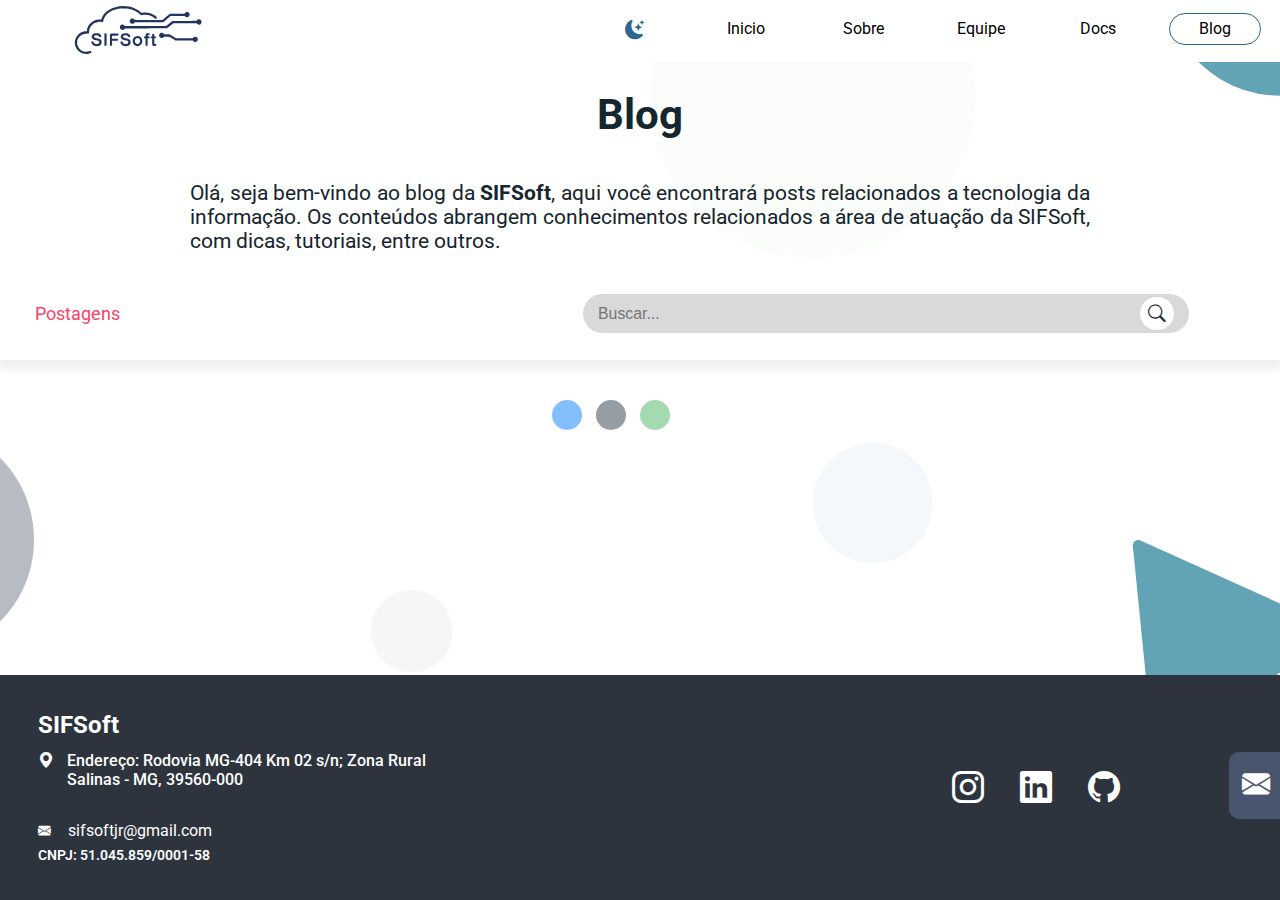
<file: index.html>
<!DOCTYPE html>
<html lang="pt-br">
<head>
    <meta charset="UTF-8">
    <meta http-equiv="X-UA-Compatible" content="IE=edge">
    <meta name="viewport" content="width=device-width, initial-scale=1.0">
    <meta name="google-site-verification" content="E3g6WmCui0rGyogiTxBPbc0kTedKm7YaRtV5QGcfJy4" />
    <title>SIFSoft - Blog</title>
    <link rel="icon" type="imagem/png" href="imgs/icon.png"/>
    
    <!--Folhas de estilo:-->
    <link href="css/styles.css" rel="stylesheet" type="text/css" />
    <link href="css/navbar.css" rel="stylesheet" type="text/css" />
    <link href="css/listArtigo.css" rel="stylesheet" type="text/css" />
    <link href="css/formsContato.css" rel="stylesheet" type="text/css" />
    
    <!--Script:-->
    <script src="scripts/getListArtigo.js" defer></script>
    <script src="scripts/theme.js" defer></script>
    <script src="scripts/scroll.js" defer></script>
    <script src="scripts/menu.js" defer></script>
    <script src="scripts/forms.js" defer></script>

    <!--Frameworks:-->
    <link rel="stylesheet" href="https://cdn.jsdelivr.net/npm/bootstrap-icons@1.9.1/font/bootstrap-icons.css"/>
</head>
<body class="light" id="conteiner">
    <header class="header" id="navbar">
        <div class="logo">
          <a id="linkHome" href="https://sifsoft.com.br/">
            <svg
              class="logoImg"
              width="2032"
              height="1076"
              viewBox="0 0 2032 1076"
              fill="none"
              xmlns="http:/www.w3.org/2000/svg"
            >
              <g id="logo">
                <g id="layer1">
                  <path
                    class="logoSvg"
                    d="M203.813 909.009C149.996 897.992 105.401 863.509 82.4828 815.19C69.734 788.311 66.8967 774.691 66.9902 740.818C67.058 716.294 67.2143 714.712 70.949 700.664C78.9318 670.64 93.7996 644.677 115.403 623.035C146.18 592.204 184.169 575.6 229.912 572.988C242.78 572.253 246.033 571.698 246.236 570.202C246.375 569.175 246.868 564.131 247.331 558.994C249.946 530.009 263.065 497.281 282.395 471.519C319.784 421.69 383.286 392.878 447.375 396.665L460.527 397.442L465.172 383.438C480.509 337.194 514.04 294.972 561.224 262.489C589.367 243.115 625.128 226.029 659.586 215.492C760.253 184.712 869.555 190.029 963.537 230.279C998.991 245.463 1030.12 265.561 1057.6 291.002L1065 297.863L1076.18 295.712C1117.13 287.833 1165.55 291.816 1205.56 306.357C1235.18 317.121 1266.04 336.47 1284.31 355.737C1290.93 362.715 1291.47 363.726 1291.47 369.106C1291.47 376.501 1288.39 383.038 1283.48 386.03C1275.54 390.87 1269.29 388.491 1254.93 375.178C1239.17 360.558 1220.18 349.121 1196.61 340.053C1160.11 326.01 1123.82 323.076 1076.07 330.308C1062.61 332.347 1056.02 332.865 1054.28 332.019C1052.91 331.352 1048.99 328.133 1045.57 324.867C1036.77 316.48 1006.45 293.119 993.989 285.139C952.759 258.725 901.846 241.305 841.993 233.135C819.555 230.071 765.522 230.083 741.763 233.158C630.016 247.611 542.32 300.12 506.442 374.059C498.493 390.44 495.434 399.162 492.682 413.288C489 432.195 486.037 434.046 462.646 432.047C441.51 430.24 427.119 430.385 412.707 432.55C377.308 437.868 348.675 452.106 323.864 476.727C306.786 493.674 295.243 512.023 287.963 533.794C283.281 547.796 281.656 557.967 280.61 579.811C279.884 594.971 279.391 598.011 277.177 600.982C274.179 605.006 272.384 605.291 236.253 607.464C214.048 608.8 206 610.124 191.301 614.86C158.966 625.278 127.648 653.408 112.943 685.242C88.374 738.431 100.122 799.672 142.645 840.074C165.256 861.557 191.535 873.373 223.949 876.632C241.866 878.433 258.908 876.462 278.586 870.314C294.852 865.232 303.568 865.485 309.287 871.205C317.265 879.185 314.692 892.188 304.111 897.364C297.94 900.383 283.039 905.268 270.493 908.384C257.575 911.593 218.232 911.963 203.813 909.011V909.009ZM371.346 792.507C346.385 788.214 328.729 775.851 318.964 755.829C313.971 745.593 312.624 733.874 315.869 728.92C318.369 725.103 326.8 720.957 332.126 720.924C338.323 720.887 343.63 725.009 345.238 731.11C349.939 748.944 364.634 760.128 385.283 761.585C405.374 763.004 421.924 757.716 428.843 747.668C433.532 740.858 433.761 730.3 429.36 723.823C423.08 714.578 414.871 711.259 386.749 706.594C347.844 700.14 331.42 691.517 322.214 672.712C319.249 666.655 318.74 664.06 318.696 654.792C318.622 639.048 321.997 630.628 332.674 619.923C341.405 611.168 349.562 606.568 362.892 602.88C372.892 600.114 405.821 599.836 416.17 602.431C432.776 606.593 448.395 617.315 455.395 629.358C459.08 635.697 462.038 646.046 461.096 649.309C458.995 656.593 452.25 661.095 443.418 661.107C436.465 661.116 432.159 658.129 428.449 650.722C422.748 639.342 413.337 633.264 398.144 631.151C380.338 628.674 360.481 633.996 355.196 642.661C349.934 651.291 350.848 660.032 357.503 664.721C362.875 668.506 374.693 672.064 393.135 675.449C414.235 679.322 430.584 683.837 439.055 688.13C448.564 692.95 459.981 705.032 463.541 714.043C466.052 720.4 466.5 723.745 466.544 736.459C466.593 750.638 466.399 751.819 462.748 759.499C457.801 769.906 453.423 775.002 444.44 780.81C426.975 792.101 396.932 796.909 371.346 792.507V792.507ZM801.552 791.924C778.081 786.799 761.155 774.364 752.68 756.018C747.007 743.736 745.927 733.883 749.677 728.616C752.471 724.691 760.257 720.892 765.507 720.892C773.106 720.892 777.343 725.286 781.035 736.995C783.54 744.937 793.38 754.588 802.776 758.316C809.212 760.87 812.307 761.273 825.184 761.234C845.843 761.172 856.983 756.887 863.261 746.589C866.889 740.639 866.551 729.023 862.579 723.177C856.635 714.427 848.813 711.37 820.246 706.634C789.523 701.54 774.065 695.417 763.798 684.276C753.938 673.577 750.311 661.232 752.604 646.17C757.148 616.314 786.106 598.774 828.133 600.423C850.338 601.294 864.402 605.661 876.926 615.574C883.838 621.045 891.274 632.154 893.768 640.738C895.619 647.105 895.597 647.761 893.391 652.013C890.44 657.7 884.191 661.114 876.732 661.114C869.66 661.114 865.388 658.086 862.142 650.772C859.516 644.854 851.207 636.808 845.075 634.246C837.018 630.879 823.77 629.627 812.942 631.211C801.8 632.84 795.738 635.445 790.712 640.763C783.744 648.135 783.223 656.839 789.403 662.622C796.054 668.845 803.159 671.168 832.535 676.722C842.057 678.522 853.543 681.125 858.06 682.507C876.64 688.192 889.269 698.076 895.967 712.175C899.237 719.06 899.884 722.048 900.297 732.166C901.364 758.33 891.841 775.064 870.199 785.055C851.969 793.47 822.25 796.444 801.552 791.924H801.552ZM988.788 792.662C971.942 789.653 954.041 777.894 944.177 763.357C936.094 751.443 932.629 740.002 931.928 722.899C931.222 705.685 932.538 698.175 938.556 685.057C951.36 657.15 976.9 642.182 1008.38 644.134C1047.07 646.533 1074.83 677.609 1074.83 718.523C1074.83 756.088 1052.23 785.388 1017.78 792.491C1007.22 794.668 1000.25 794.709 988.788 792.662V792.662ZM1019.77 759.44C1032.2 753.228 1039.79 742.089 1042.64 725.899C1047.41 698.82 1025.76 671.963 1000.72 673.901C975.107 675.882 957.214 704.293 964.456 731.478C966.894 740.629 969.777 745.5 977.072 752.797C984.675 760.402 991.467 763.016 1003.97 763.148C1010.73 763.22 1013.51 762.567 1019.77 759.44V759.44ZM519.067 790.107C516.485 789.369 513.008 787.445 511.34 785.832L508.307 782.899V696.694V610.488L511.108 607.936C515.605 603.839 518.955 602.582 525.345 602.59C531.943 602.6 537.594 605.521 540.24 610.291C541.492 612.548 541.846 631.065 541.88 696.215C541.909 746.095 541.449 780.512 540.735 782.392C538.307 788.779 527.669 792.567 519.067 790.107ZM598.447 789.346C595.636 787.955 592.695 785.407 591.91 783.685C590.886 781.437 590.483 758.327 590.483 701.794V623.036L593.285 617.489C597.218 609.702 602.302 606.7 613.237 605.71C618.185 605.262 642.254 605.075 666.723 605.295L711.213 605.695L715.173 609.657C718.417 612.903 719.234 614.847 719.696 620.417C720.226 626.81 719.997 627.5 715.855 632.022L711.452 636.83L667.154 637.186L622.856 637.543V659.914V682.286H662.824H702.791L707.025 686.52C710.849 690.345 711.258 691.44 711.258 697.853C711.258 704.265 710.849 705.361 707.025 709.186L702.791 713.42H662.824H622.856V748.109V782.797L619.896 785.992C617.178 788.925 609.963 791.856 605.425 791.87C604.397 791.874 601.257 790.738 598.447 789.346V789.346ZM1240.5 790.258C1238.14 789.506 1233.86 786.621 1230.98 783.847C1222.2 775.396 1221.75 772.323 1221.75 721.348V677.423L1214.01 677.052C1206.77 676.705 1206.09 676.409 1203.43 672.45C1197.77 664.043 1201.09 651.111 1209.32 649.465C1211.53 649.022 1215.23 648.661 1217.55 648.661H1221.75V634.42C1221.75 626.588 1222.29 618.742 1222.96 616.985C1225.66 609.898 1238.51 606.468 1246.64 610.67C1253.29 614.113 1254.12 616.62 1254.12 633.371V648.661H1262.96C1274.63 648.661 1279.77 651.058 1281.67 657.396C1283.39 663.166 1282.3 669.736 1278.9 674.064C1276.5 677.122 1275.73 677.304 1265.24 677.304H1254.12V716.615C1254.12 740.238 1254.61 756.848 1255.36 758.235C1257.34 761.945 1264.1 763.579 1270.64 761.931C1275.24 760.774 1276.89 760.865 1279.94 762.443C1287.61 766.408 1288.4 777.799 1281.41 783.676C1273.34 790.474 1251.96 793.913 1240.5 790.257V790.258ZM1130.23 789.456C1128.86 788.895 1126.62 787.191 1125.25 785.669C1122.86 783.006 1122.75 780.888 1122.41 729.439L1122.06 675.977L1114.04 676.198C1104.94 676.448 1103.01 675.386 1100.89 668.965C1098.94 663.05 1100.14 655.311 1103.58 651.652C1105.97 649.105 1107.56 648.661 1114.26 648.661H1122.14L1122.16 639.009C1122.21 620.899 1127.82 609.222 1139.1 603.747C1149.78 598.566 1167.81 599.202 1179.59 605.175C1187.28 609.077 1188.69 619.207 1182.37 625.147C1179.71 627.645 1178.26 627.928 1169.49 627.668C1160.89 627.413 1159.27 627.715 1157 629.981C1154.82 632.166 1154.46 633.833 1154.77 640.312L1155.14 648.038L1167.71 648.661C1175.7 649.056 1181.04 649.905 1182.33 650.985C1185.55 653.666 1187.19 661.567 1185.69 667.144C1183.61 674.899 1181.6 675.914 1167.54 676.322L1155.14 676.682L1154.47 730.855C1154.1 760.651 1153.68 785.177 1153.53 785.358C1153.39 785.54 1151.45 786.799 1149.22 788.156C1144.99 790.736 1135.03 791.418 1130.23 789.456H1130.23ZM1853.64 730.436C1850.9 729.527 1846.96 727.897 1844.88 726.814C1840.75 724.663 1829.36 713.055 1829.36 711.005C1829.36 710.144 1787.14 709.62 1699.55 709.395L1569.75 709.061L1561.62 705.215C1554.46 701.829 1544.95 696.113 1522.44 681.657C1519.02 679.458 1510.05 673.843 1502.52 669.179C1494.98 664.515 1486.03 658.831 1482.61 656.548L1476.4 652.397L1438.41 652.49L1400.42 652.582L1395.37 659.021C1391.99 663.343 1387.92 666.69 1383 669.203C1376.55 672.501 1374.41 672.946 1365.02 672.946C1355.86 672.946 1353.35 672.452 1347.28 669.471C1322.88 657.488 1318.05 623.045 1338.26 605.245C1347.42 597.185 1351.49 595.733 1364.93 595.733C1374.9 595.733 1377.64 596.19 1382.37 598.644C1388.88 602.026 1395.17 607.731 1398.74 613.479L1401.25 617.527L1441.92 617.541L1482.6 617.555L1489.44 621.04C1493.21 622.957 1514.31 635.839 1536.34 649.668L1576.39 674.81H1702.21H1828.02L1829.41 672.209C1832.55 666.349 1840.38 659.267 1847.41 655.936C1853.43 653.084 1856.59 652.395 1863.69 652.395C1875.41 652.393 1882.84 655.125 1890.74 662.348C1899.54 670.387 1903.24 678.021 1903.85 689.349C1904.43 700.329 1902.14 707.893 1895.61 716.53C1886.7 728.307 1866.94 734.851 1853.64 730.433V730.436ZM768.297 551C756.966 547.755 747.06 539.223 742.154 528.482C738.232 519.895 738.15 504.856 741.982 496.507C750.053 478.916 769.821 469.046 787.668 473.696C791.594 474.719 796.336 476.347 798.206 477.314C802.057 479.306 813.356 490.957 813.356 492.936C813.356 493.834 908.659 494.235 1122.14 494.235H1430.93L1463.48 468.393C1517.64 425.384 1522.3 421.742 1526.17 419.342C1529.77 417.119 1536.69 417.031 1707.65 417.027C1868.1 417.023 1885.39 416.832 1885.39 415.073C1885.39 411.93 1898.43 399.787 1904.93 396.878C1913.34 393.116 1928.54 393.058 1936.65 396.757C1962.65 408.634 1968.99 441.749 1949.06 461.677C1941.5 469.239 1934.93 472.135 1923.83 472.798C1908.58 473.709 1896.35 468.201 1888.52 456.908L1885.05 451.892H1712.35H1539.65L1492.95 489.108C1467.26 509.577 1445.08 526.95 1443.65 527.715C1441.75 528.728 1356.06 529.105 1127.86 529.105H814.665L812.763 532.783C805.46 546.91 784.294 555.581 768.297 551V551ZM917.944 459.421C905.863 456.921 895.154 448.456 889.737 437.126C886.961 431.318 886.374 428.369 886.36 420.135C886.346 411.722 886.877 409.107 889.779 403.323C894.438 394.035 899.715 388.757 908.606 384.492C918.747 379.627 931.946 379.421 942.222 383.966C949.171 387.04 959.494 396.402 960.933 400.934C961.676 403.276 965.741 403.323 1169.23 403.317L1376.76 403.313L1384.23 396.653C1423.05 362.048 1477.08 315.591 1481.76 312.786L1487.58 309.299L1596.2 308.961L1704.82 308.623L1707.28 303.81C1710.56 297.372 1718.82 289.453 1725.87 285.978C1730.56 283.664 1733.67 283.148 1742.82 283.157C1752.56 283.167 1754.86 283.607 1760.39 286.513C1773.94 293.64 1782.67 307.984 1782.41 322.702C1782.21 333.693 1778.76 341.826 1770.84 349.93C1754.84 366.295 1731.69 366.403 1714.7 350.192L1707.73 343.546H1602.43H1497.12L1445.33 388.892C1404.33 424.78 1392.32 434.651 1387.73 436.216C1382.51 437.993 1360.52 438.195 1171.96 438.195H962.002L958.159 443.648C949.363 456.129 933.014 462.542 917.944 459.423V459.421Z"
                    fill="#22355E"
                  />
                </g>
              </g>
            </svg>
          </a>
        </div>
        <div class="menu">
          <ul class="itensMenu">
            <li class="botãoMode" id="btnMode" onclick="theme(this.value);" value="0"><i class="bi bi-moon-stars-fill theme" id="modeC" title="Modo Escuro."></i></li>
            <li class="botãoMode" id="btnMode" onclick="theme(this.value);" value=0>
            <li class="item" id="btnInicio"><a class="links" id="linkInicio" href="https://sifsoft.com.br/#inicio">Inicio</a></li>
            <li class="item" id="btnSobre"><a class="links" id="linkSobre" href="https://sifsoft.com.br/#sobre">Sobre</a></li>
            <li class="item" id="btnDocs"><a class="links"  id="linkEquipe" href="https://sifsoft.com.br/#equipe">Equipe</a></li>
            <li class="item" id="btnDocs"><a class="links"  id="linkDocs" href="https://sifsoft.com.br/documentos">Docs</a></li>
            <li class="itemDesabilitado" id="btnInicio"><a class="links" id="linkInicioBlog" href="/">Blog</a></li>
          </ul>
          <div class="menu-btn">
            <i class="bi bi-list" id="menu-icon" onclick="menuVisivel()"></i>
          </div>
        </div>
    </header>
        <!-- Formulário de contatos e botão para acessar o modal. -->

        <a class="boxButtomForm" id="idBoxForm" onclick="escondeButton()" href="#formsModal">
          <button class="formContatobtn">
              <div class="itensBtnContat">
                  <p id="envelopIcon"><i class="bi bi-envelope-fill"></i></p>
                  <p>Contato</p>
              </div>
          </button>
      </a>
      <div class="forms" id="formsModal">
          <a href="#fechar" title="Fechar" onclick="visivelButton()" class="fechar"><i class="bi bi-x-lg"></i></a>
          <h1 class="titulo-form">Entre em contato!</h1>
          <form class="formulario" action="https://formsubmit.co/sifsoftjr@gmail.com" method="POST">
              <input type="hidden" name="_captcha" value="false">
              <input type="hidden" name="_next" value="https://blog.sifsoft.com.br/#sucess">
              <div class="entradas">
                  <label for="name" class="textoForm">Nome</label>
                  <input type="text" name="name" id="name" required>
              </div>
              <div class="entradas">
                  <label for="email"  class="textoForm">Email</label>
                  <input type="email" name="email" id="email" required>
              </div>
              <div class="entradas">
                  <label for="message"  class="textoForm">Mensagem</label>
                  <textarea name="message" id="message"></textarea>
              </div>
              <div class="botoes-forms">
                  <a href="#fechar" onclick="visivelButton()" class="btn-from btn-from-cancel">Cancelar</a>
                  <button type="submit" class="btn-from btn-from-envio">Enviar</button>
              </div>
          </form>
      </div>
      <img src="imgs/sucess.svg" alt="" class="sucessEnvio" id="sucess">
      <!---------------------------------------------------------->
    <main>
        <div class="inicioBlog">
          <h1>Blog</h1>
          <p class="textoBlogInicio">
            Olá, seja bem-vindo ao blog da <strong>SIFSoft</strong>, aqui você encontrará posts relacionados a tecnologia da informação. Os conteúdos abrangem conhecimentos relacionados a área de atuação da SIFSoft, com dicas, tutoriais, entre outros.
          </p>
        </div>
        <div class="topPesquisa">
          <p>Postagens</p>
          <div class="pesquisaLista">
          <div class="pesquisa">
              <input type="text" class="entradaPesquisa" id="entradaPesquisa" onkeyup="buscaArtigo(this.value)" onfocus="abrilista()" onfocusout="fecharLista()" placeholder="Buscar...">
              <i class="bi bi-search iconPesquisa" onclick="buscaArtigoLista();"></i>
          </div>
          <ul class="resultados" id="resultadosID" onmouseover="abrilista()">
                
          </ul>
        </div>
          <div class="loading" id="artigosLoadID">
            <div class="bolas">
                <div></div>
                <div></div>
                <div></div>                    
            </div>
        </div>
        </div>
        <div class="boxShandow"></div>
        <div class="artigosList" id="artigoGrid">
          
        </div>
        
    </main>

    <footer class="footer">
      <div class="endereco">
          <h2>SIFSoft</h2>
          <div class="endereco-local" onclick="window.open('https://www.google.com/maps/place/IFNMG+-+Instituto+Federal+do+Norte+de+Minas+Gerais,+Campus+Salinas/@-16.1577784,-42.311615,19.5z/data=!4m12!1m6!3m5!1s0x74debf0b63fd265:0xd64db0172cd62beb!2sIFNMG+-+Instituto+Federal+do+Norte+de+Minas+Gerais,+Campus+Salinas!8m2!3d-16.1577629!4d-42.3112762!3m4!1s0x74debf0b63fd265:0xd64db0172cd62beb!8m2!3d-16.1577629!4d-42.3112762', '_blank');">
              <i class="bi bi-geo-alt-fill"></i>
              <div>
                  <span>Endereço: Rodovia MG-404 Km 02 s/n; Zona Rural</span>
                  <span>Salinas - MG, 39560-000</span> 
              </div>
          </div>
          <div class="email-footer">
              <i class="bi bi-envelope-fill"></i>
              <span>sifsoftjr@gmail.com</span>
          </div>
          <div class="cnpj-footer">
            <span>CNPJ: 51.045.859/0001-58</span>
          </div>
      </div>
      <div class="footer-sociais">
          <i class="bi bi-instagram iconsFooter" onclick="window.open('https://www.instagram.com/sifsoftjr', '_blank');"></i>
          <i class="bi bi-linkedin iconsFooter" onclick="window.open('https://www.linkedin.com/company/sifsoft/about/?viewAsMember=true', '_blank');"></i>
          <i class="bi bi-github iconsFooter" onclick="window.open('https://github.com/SIFSoft', '_blank');"></i>
      </div>
  </footer>
</body>
</html>
</file>
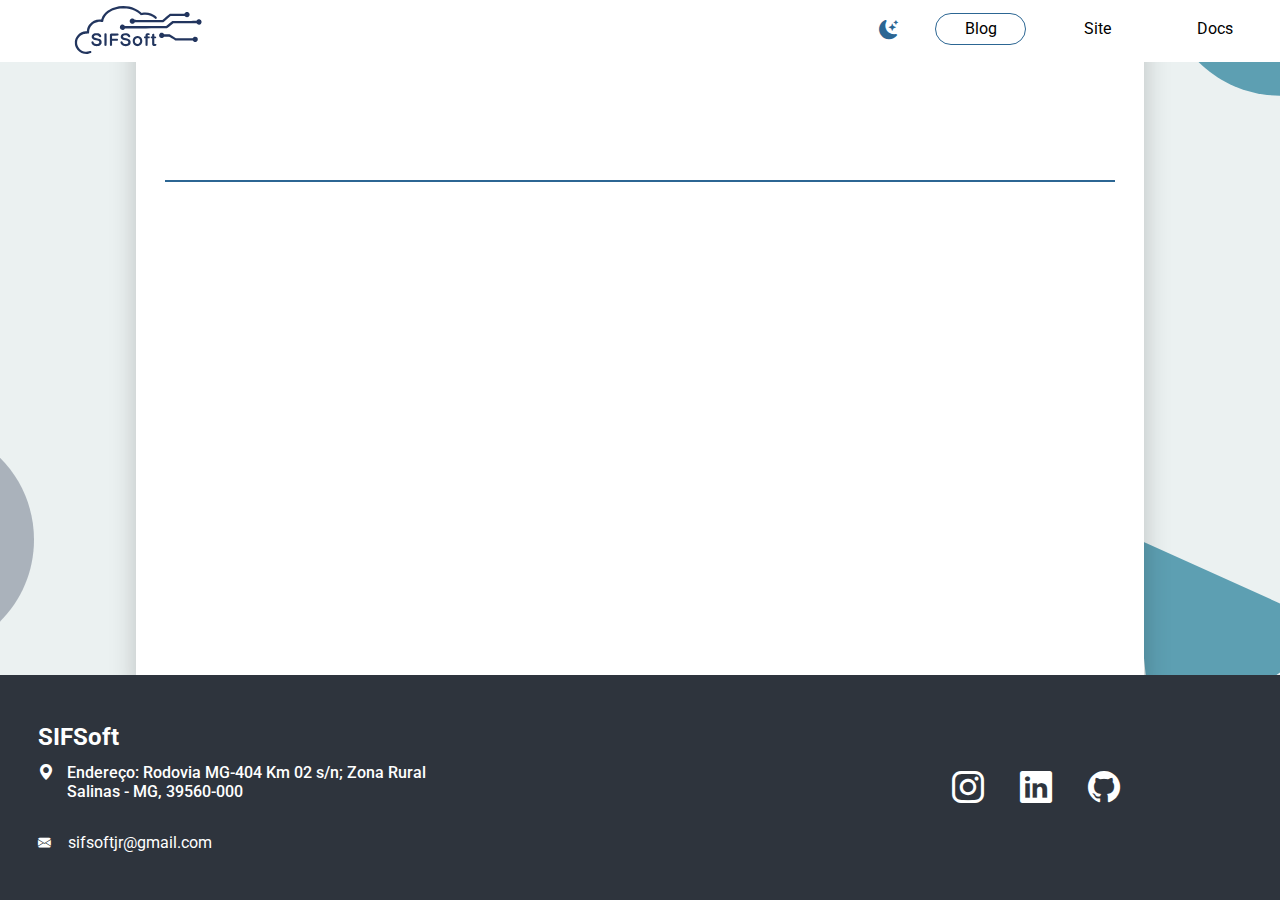
<file: artigo/index.html>
<!DOCTYPE html>
<html lang="pt-br">
<head>
    <meta charset="UTF-8">
    <meta http-equiv="X-UA-Compatible" content="IE=edge">
    <meta name="viewport" content="width=device-width, initial-scale=1.0">
    <title>SIFSoft - Artigo</title>
    <link rel="icon" type="imagem/png" href="../imgs/icon.png"/>
    
    <!--Folhas de estilo:-->
    <link href="../css/styles.css" rel="stylesheet" type="text/css" />
    <link href="../css/navbar.css" rel="stylesheet" type="text/css" />
    <link href="../css/artigo.css" rel="stylesheet" type="text/css" />
    
    <!--Frameworks:-->
    <link rel="stylesheet" href="https://cdn.jsdelivr.net/npm/bootstrap-icons@1.9.1/font/bootstrap-icons.css"/>
    
    <!--Script:-->
    <script src="../scripts/getArtigoSlug.js" defer></script>
    <script src="../scripts/theme.js" defer></script>
    <script src="../scripts/scroll.js" defer></script>
    <script src="../scripts/menu.js" defer></script>

</head>
<body class="light" id="conteiner">
    <header class="header" id="navbar">
        <div class="logo">
          <a href="/">
            <svg
              class="logoImg"
              width="2032"
              height="1076"
              viewBox="0 0 2032 1076"
              fill="none"
              xmlns="http:/www.w3.org/2000/svg"
            >
              <g id="logo">
                <g id="layer1">
                  <path
                    class="logoSvg"
                    d="M203.813 909.009C149.996 897.992 105.401 863.509 82.4828 815.19C69.734 788.311 66.8967 774.691 66.9902 740.818C67.058 716.294 67.2143 714.712 70.949 700.664C78.9318 670.64 93.7996 644.677 115.403 623.035C146.18 592.204 184.169 575.6 229.912 572.988C242.78 572.253 246.033 571.698 246.236 570.202C246.375 569.175 246.868 564.131 247.331 558.994C249.946 530.009 263.065 497.281 282.395 471.519C319.784 421.69 383.286 392.878 447.375 396.665L460.527 397.442L465.172 383.438C480.509 337.194 514.04 294.972 561.224 262.489C589.367 243.115 625.128 226.029 659.586 215.492C760.253 184.712 869.555 190.029 963.537 230.279C998.991 245.463 1030.12 265.561 1057.6 291.002L1065 297.863L1076.18 295.712C1117.13 287.833 1165.55 291.816 1205.56 306.357C1235.18 317.121 1266.04 336.47 1284.31 355.737C1290.93 362.715 1291.47 363.726 1291.47 369.106C1291.47 376.501 1288.39 383.038 1283.48 386.03C1275.54 390.87 1269.29 388.491 1254.93 375.178C1239.17 360.558 1220.18 349.121 1196.61 340.053C1160.11 326.01 1123.82 323.076 1076.07 330.308C1062.61 332.347 1056.02 332.865 1054.28 332.019C1052.91 331.352 1048.99 328.133 1045.57 324.867C1036.77 316.48 1006.45 293.119 993.989 285.139C952.759 258.725 901.846 241.305 841.993 233.135C819.555 230.071 765.522 230.083 741.763 233.158C630.016 247.611 542.32 300.12 506.442 374.059C498.493 390.44 495.434 399.162 492.682 413.288C489 432.195 486.037 434.046 462.646 432.047C441.51 430.24 427.119 430.385 412.707 432.55C377.308 437.868 348.675 452.106 323.864 476.727C306.786 493.674 295.243 512.023 287.963 533.794C283.281 547.796 281.656 557.967 280.61 579.811C279.884 594.971 279.391 598.011 277.177 600.982C274.179 605.006 272.384 605.291 236.253 607.464C214.048 608.8 206 610.124 191.301 614.86C158.966 625.278 127.648 653.408 112.943 685.242C88.374 738.431 100.122 799.672 142.645 840.074C165.256 861.557 191.535 873.373 223.949 876.632C241.866 878.433 258.908 876.462 278.586 870.314C294.852 865.232 303.568 865.485 309.287 871.205C317.265 879.185 314.692 892.188 304.111 897.364C297.94 900.383 283.039 905.268 270.493 908.384C257.575 911.593 218.232 911.963 203.813 909.011V909.009ZM371.346 792.507C346.385 788.214 328.729 775.851 318.964 755.829C313.971 745.593 312.624 733.874 315.869 728.92C318.369 725.103 326.8 720.957 332.126 720.924C338.323 720.887 343.63 725.009 345.238 731.11C349.939 748.944 364.634 760.128 385.283 761.585C405.374 763.004 421.924 757.716 428.843 747.668C433.532 740.858 433.761 730.3 429.36 723.823C423.08 714.578 414.871 711.259 386.749 706.594C347.844 700.14 331.42 691.517 322.214 672.712C319.249 666.655 318.74 664.06 318.696 654.792C318.622 639.048 321.997 630.628 332.674 619.923C341.405 611.168 349.562 606.568 362.892 602.88C372.892 600.114 405.821 599.836 416.17 602.431C432.776 606.593 448.395 617.315 455.395 629.358C459.08 635.697 462.038 646.046 461.096 649.309C458.995 656.593 452.25 661.095 443.418 661.107C436.465 661.116 432.159 658.129 428.449 650.722C422.748 639.342 413.337 633.264 398.144 631.151C380.338 628.674 360.481 633.996 355.196 642.661C349.934 651.291 350.848 660.032 357.503 664.721C362.875 668.506 374.693 672.064 393.135 675.449C414.235 679.322 430.584 683.837 439.055 688.13C448.564 692.95 459.981 705.032 463.541 714.043C466.052 720.4 466.5 723.745 466.544 736.459C466.593 750.638 466.399 751.819 462.748 759.499C457.801 769.906 453.423 775.002 444.44 780.81C426.975 792.101 396.932 796.909 371.346 792.507V792.507ZM801.552 791.924C778.081 786.799 761.155 774.364 752.68 756.018C747.007 743.736 745.927 733.883 749.677 728.616C752.471 724.691 760.257 720.892 765.507 720.892C773.106 720.892 777.343 725.286 781.035 736.995C783.54 744.937 793.38 754.588 802.776 758.316C809.212 760.87 812.307 761.273 825.184 761.234C845.843 761.172 856.983 756.887 863.261 746.589C866.889 740.639 866.551 729.023 862.579 723.177C856.635 714.427 848.813 711.37 820.246 706.634C789.523 701.54 774.065 695.417 763.798 684.276C753.938 673.577 750.311 661.232 752.604 646.17C757.148 616.314 786.106 598.774 828.133 600.423C850.338 601.294 864.402 605.661 876.926 615.574C883.838 621.045 891.274 632.154 893.768 640.738C895.619 647.105 895.597 647.761 893.391 652.013C890.44 657.7 884.191 661.114 876.732 661.114C869.66 661.114 865.388 658.086 862.142 650.772C859.516 644.854 851.207 636.808 845.075 634.246C837.018 630.879 823.77 629.627 812.942 631.211C801.8 632.84 795.738 635.445 790.712 640.763C783.744 648.135 783.223 656.839 789.403 662.622C796.054 668.845 803.159 671.168 832.535 676.722C842.057 678.522 853.543 681.125 858.06 682.507C876.64 688.192 889.269 698.076 895.967 712.175C899.237 719.06 899.884 722.048 900.297 732.166C901.364 758.33 891.841 775.064 870.199 785.055C851.969 793.47 822.25 796.444 801.552 791.924H801.552ZM988.788 792.662C971.942 789.653 954.041 777.894 944.177 763.357C936.094 751.443 932.629 740.002 931.928 722.899C931.222 705.685 932.538 698.175 938.556 685.057C951.36 657.15 976.9 642.182 1008.38 644.134C1047.07 646.533 1074.83 677.609 1074.83 718.523C1074.83 756.088 1052.23 785.388 1017.78 792.491C1007.22 794.668 1000.25 794.709 988.788 792.662V792.662ZM1019.77 759.44C1032.2 753.228 1039.79 742.089 1042.64 725.899C1047.41 698.82 1025.76 671.963 1000.72 673.901C975.107 675.882 957.214 704.293 964.456 731.478C966.894 740.629 969.777 745.5 977.072 752.797C984.675 760.402 991.467 763.016 1003.97 763.148C1010.73 763.22 1013.51 762.567 1019.77 759.44V759.44ZM519.067 790.107C516.485 789.369 513.008 787.445 511.34 785.832L508.307 782.899V696.694V610.488L511.108 607.936C515.605 603.839 518.955 602.582 525.345 602.59C531.943 602.6 537.594 605.521 540.24 610.291C541.492 612.548 541.846 631.065 541.88 696.215C541.909 746.095 541.449 780.512 540.735 782.392C538.307 788.779 527.669 792.567 519.067 790.107ZM598.447 789.346C595.636 787.955 592.695 785.407 591.91 783.685C590.886 781.437 590.483 758.327 590.483 701.794V623.036L593.285 617.489C597.218 609.702 602.302 606.7 613.237 605.71C618.185 605.262 642.254 605.075 666.723 605.295L711.213 605.695L715.173 609.657C718.417 612.903 719.234 614.847 719.696 620.417C720.226 626.81 719.997 627.5 715.855 632.022L711.452 636.83L667.154 637.186L622.856 637.543V659.914V682.286H662.824H702.791L707.025 686.52C710.849 690.345 711.258 691.44 711.258 697.853C711.258 704.265 710.849 705.361 707.025 709.186L702.791 713.42H662.824H622.856V748.109V782.797L619.896 785.992C617.178 788.925 609.963 791.856 605.425 791.87C604.397 791.874 601.257 790.738 598.447 789.346V789.346ZM1240.5 790.258C1238.14 789.506 1233.86 786.621 1230.98 783.847C1222.2 775.396 1221.75 772.323 1221.75 721.348V677.423L1214.01 677.052C1206.77 676.705 1206.09 676.409 1203.43 672.45C1197.77 664.043 1201.09 651.111 1209.32 649.465C1211.53 649.022 1215.23 648.661 1217.55 648.661H1221.75V634.42C1221.75 626.588 1222.29 618.742 1222.96 616.985C1225.66 609.898 1238.51 606.468 1246.64 610.67C1253.29 614.113 1254.12 616.62 1254.12 633.371V648.661H1262.96C1274.63 648.661 1279.77 651.058 1281.67 657.396C1283.39 663.166 1282.3 669.736 1278.9 674.064C1276.5 677.122 1275.73 677.304 1265.24 677.304H1254.12V716.615C1254.12 740.238 1254.61 756.848 1255.36 758.235C1257.34 761.945 1264.1 763.579 1270.64 761.931C1275.24 760.774 1276.89 760.865 1279.94 762.443C1287.61 766.408 1288.4 777.799 1281.41 783.676C1273.34 790.474 1251.96 793.913 1240.5 790.257V790.258ZM1130.23 789.456C1128.86 788.895 1126.62 787.191 1125.25 785.669C1122.86 783.006 1122.75 780.888 1122.41 729.439L1122.06 675.977L1114.04 676.198C1104.94 676.448 1103.01 675.386 1100.89 668.965C1098.94 663.05 1100.14 655.311 1103.58 651.652C1105.97 649.105 1107.56 648.661 1114.26 648.661H1122.14L1122.16 639.009C1122.21 620.899 1127.82 609.222 1139.1 603.747C1149.78 598.566 1167.81 599.202 1179.59 605.175C1187.28 609.077 1188.69 619.207 1182.37 625.147C1179.71 627.645 1178.26 627.928 1169.49 627.668C1160.89 627.413 1159.27 627.715 1157 629.981C1154.82 632.166 1154.46 633.833 1154.77 640.312L1155.14 648.038L1167.71 648.661C1175.7 649.056 1181.04 649.905 1182.33 650.985C1185.55 653.666 1187.19 661.567 1185.69 667.144C1183.61 674.899 1181.6 675.914 1167.54 676.322L1155.14 676.682L1154.47 730.855C1154.1 760.651 1153.68 785.177 1153.53 785.358C1153.39 785.54 1151.45 786.799 1149.22 788.156C1144.99 790.736 1135.03 791.418 1130.23 789.456H1130.23ZM1853.64 730.436C1850.9 729.527 1846.96 727.897 1844.88 726.814C1840.75 724.663 1829.36 713.055 1829.36 711.005C1829.36 710.144 1787.14 709.62 1699.55 709.395L1569.75 709.061L1561.62 705.215C1554.46 701.829 1544.95 696.113 1522.44 681.657C1519.02 679.458 1510.05 673.843 1502.52 669.179C1494.98 664.515 1486.03 658.831 1482.61 656.548L1476.4 652.397L1438.41 652.49L1400.42 652.582L1395.37 659.021C1391.99 663.343 1387.92 666.69 1383 669.203C1376.55 672.501 1374.41 672.946 1365.02 672.946C1355.86 672.946 1353.35 672.452 1347.28 669.471C1322.88 657.488 1318.05 623.045 1338.26 605.245C1347.42 597.185 1351.49 595.733 1364.93 595.733C1374.9 595.733 1377.64 596.19 1382.37 598.644C1388.88 602.026 1395.17 607.731 1398.74 613.479L1401.25 617.527L1441.92 617.541L1482.6 617.555L1489.44 621.04C1493.21 622.957 1514.31 635.839 1536.34 649.668L1576.39 674.81H1702.21H1828.02L1829.41 672.209C1832.55 666.349 1840.38 659.267 1847.41 655.936C1853.43 653.084 1856.59 652.395 1863.69 652.395C1875.41 652.393 1882.84 655.125 1890.74 662.348C1899.54 670.387 1903.24 678.021 1903.85 689.349C1904.43 700.329 1902.14 707.893 1895.61 716.53C1886.7 728.307 1866.94 734.851 1853.64 730.433V730.436ZM768.297 551C756.966 547.755 747.06 539.223 742.154 528.482C738.232 519.895 738.15 504.856 741.982 496.507C750.053 478.916 769.821 469.046 787.668 473.696C791.594 474.719 796.336 476.347 798.206 477.314C802.057 479.306 813.356 490.957 813.356 492.936C813.356 493.834 908.659 494.235 1122.14 494.235H1430.93L1463.48 468.393C1517.64 425.384 1522.3 421.742 1526.17 419.342C1529.77 417.119 1536.69 417.031 1707.65 417.027C1868.1 417.023 1885.39 416.832 1885.39 415.073C1885.39 411.93 1898.43 399.787 1904.93 396.878C1913.34 393.116 1928.54 393.058 1936.65 396.757C1962.65 408.634 1968.99 441.749 1949.06 461.677C1941.5 469.239 1934.93 472.135 1923.83 472.798C1908.58 473.709 1896.35 468.201 1888.52 456.908L1885.05 451.892H1712.35H1539.65L1492.95 489.108C1467.26 509.577 1445.08 526.95 1443.65 527.715C1441.75 528.728 1356.06 529.105 1127.86 529.105H814.665L812.763 532.783C805.46 546.91 784.294 555.581 768.297 551V551ZM917.944 459.421C905.863 456.921 895.154 448.456 889.737 437.126C886.961 431.318 886.374 428.369 886.36 420.135C886.346 411.722 886.877 409.107 889.779 403.323C894.438 394.035 899.715 388.757 908.606 384.492C918.747 379.627 931.946 379.421 942.222 383.966C949.171 387.04 959.494 396.402 960.933 400.934C961.676 403.276 965.741 403.323 1169.23 403.317L1376.76 403.313L1384.23 396.653C1423.05 362.048 1477.08 315.591 1481.76 312.786L1487.58 309.299L1596.2 308.961L1704.82 308.623L1707.28 303.81C1710.56 297.372 1718.82 289.453 1725.87 285.978C1730.56 283.664 1733.67 283.148 1742.82 283.157C1752.56 283.167 1754.86 283.607 1760.39 286.513C1773.94 293.64 1782.67 307.984 1782.41 322.702C1782.21 333.693 1778.76 341.826 1770.84 349.93C1754.84 366.295 1731.69 366.403 1714.7 350.192L1707.73 343.546H1602.43H1497.12L1445.33 388.892C1404.33 424.78 1392.32 434.651 1387.73 436.216C1382.51 437.993 1360.52 438.195 1171.96 438.195H962.002L958.159 443.648C949.363 456.129 933.014 462.542 917.944 459.423V459.421Z"
                    fill="#22355E"
                  />
                </g>
              </g>
            </svg>
          </a>
        </div>
        <div class="menu">
          <ul class="itensMenu">
            <li
              class="botãoMode"
              id="btnMode"
              onclick="theme(this.value);"
              value="0"
            >
              <i
                class="bi bi-moon-stars-fill theme"
                id="modeC"
                title="Modo Escuro."
              ></i>
            </li>
            <li class="itemDesabilitado" id="btnInicio">
              <a class="links" id="linkInicio" href="/">Blog</a>
            </li>
            <li class="item" id="btnSobre">
              <a class="links" id="linkSobre" href="https://sifsoft.com.br/">Site</a>
            </li>
            <li class="item" id="btnDocs">
              <a class="links" href="https://sifsoft.com.br/documentos">Docs</a>
            </li>
          </ul>
          <div class="menu-btn">
            <i class="bi bi-list" id="menu-icon" onclick="menuVisivel()"></i>
          </div>
        </div>
    </header>
    <main>
        <div class="conteudo">
            <div class="artigo" id="artigoID"> 
                <h1 class="classTitulo" id="titulo"></h1>
                <div class="autorBox" id="autor">
                   
                </div>
                <div class="boxAbst">
                <p class="abstract" id="resumo"></p>
                </div>
                <div class="ArtigoTexto" id="texto">
        
                </div>
            </div>
        </div>
    </main>
    <footer class="footer">
      <div class="endereco">
          <h2>SIFSoft</h2>
          <div class="endereco-local" onclick="window.open('https://www.google.com/maps/place/IFNMG+-+Instituto+Federal+do+Norte+de+Minas+Gerais,+Campus+Salinas/@-16.1577784,-42.311615,19.5z/data=!4m12!1m6!3m5!1s0x74debf0b63fd265:0xd64db0172cd62beb!2sIFNMG+-+Instituto+Federal+do+Norte+de+Minas+Gerais,+Campus+Salinas!8m2!3d-16.1577629!4d-42.3112762!3m4!1s0x74debf0b63fd265:0xd64db0172cd62beb!8m2!3d-16.1577629!4d-42.3112762', '_blank');">
              <i class="bi bi-geo-alt-fill"></i>
              <div>
                  <span>Endereço: Rodovia MG-404 Km 02 s/n; Zona Rural</span>
                  <span>Salinas - MG, 39560-000</span> 
              </div>
          </div>
          <div class="email-footer">
              <i class="bi bi-envelope-fill"></i>
              <span>sifsoftjr@gmail.com</span>
          </div>
      </div>
      <div class="footer-sociais">
          <i class="bi bi-instagram iconsFooter" onclick="window.open('https://www.instagram.com/sifsoftjr', '_blank');"></i>
          <i class="bi bi-linkedin iconsFooter" onclick="window.open('https://www.linkedin.com/company/sifsoft/about/?viewAsMember=true', '_blank');"></i>
          <i class="bi bi-github iconsFooter" onclick="window.open('https://github.com/SIFSoft', '_blank');"></i>
      </div>
  </footer>
</body>
</html>
</file>
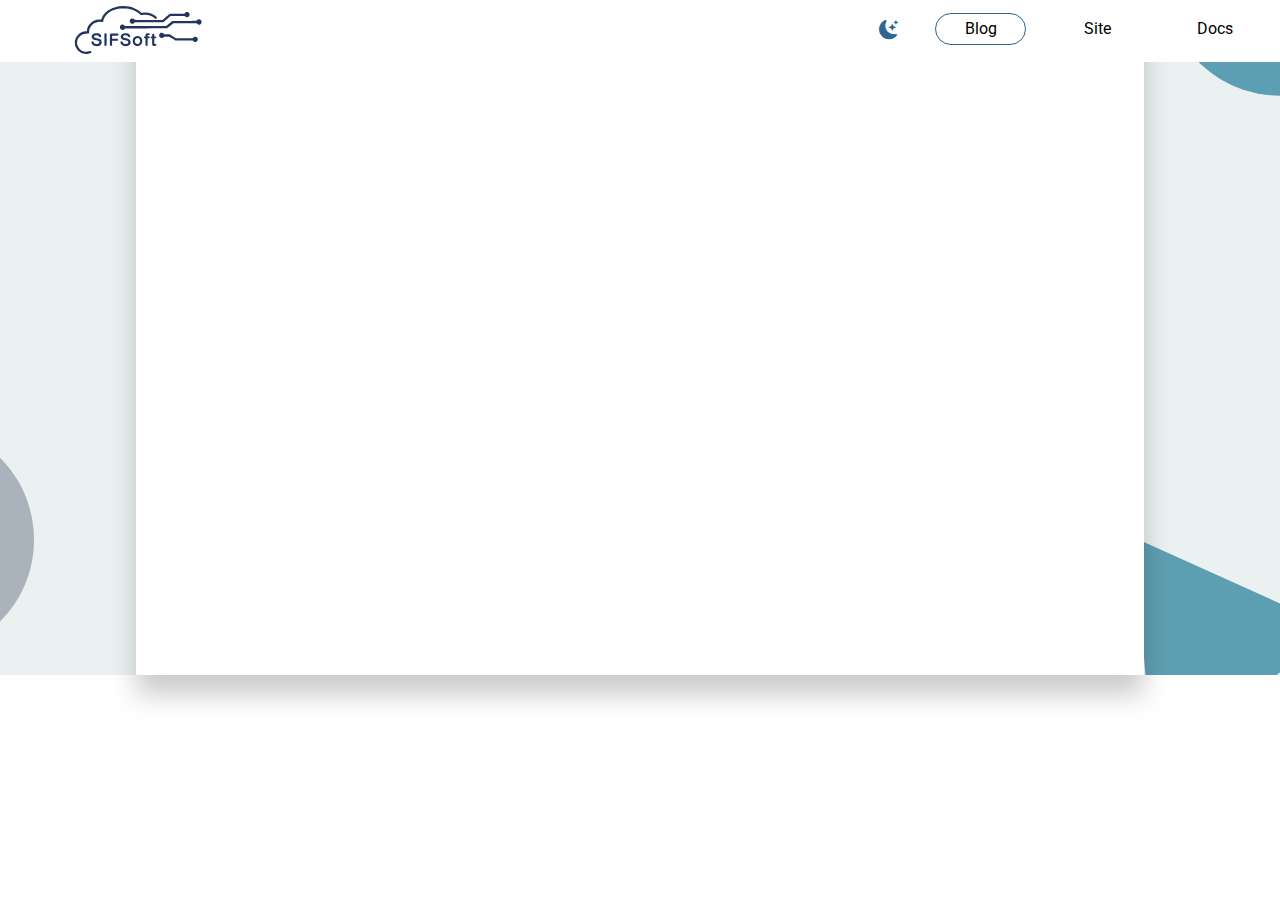
<file: view.html>
<!DOCTYPE html>
<html lang="pt-br">
<head>
    <meta charset="UTF-8">
    <meta http-equiv="X-UA-Compatible" content="IE=edge">
    <meta name="viewport" content="width=device-width, initial-scale=1.0">
    <title>SIFSoft - Artigo</title>
    
    <!--Folhas de estilo:-->
    <link href="css/styles.css" rel="stylesheet" type="text/css" />
    <link href="css/navbar.css" rel="stylesheet" type="text/css" />
    <link href="css/artigo.css" rel="stylesheet" type="text/css" />
    
    <!--Frameworks:-->
    <link rel="stylesheet" href="https://cdn.jsdelivr.net/npm/bootstrap-icons@1.9.1/font/bootstrap-icons.css"/>
    
    <!--Script:-->
    <script src="scripts/getArtigoSlug.js" defer></script>
    <script src="scripts/theme.js" defer></script>

</head>
<body class="light" id="conteiner">
    <header class="header" id="navbar">
        <div class="logo">
          <a href="#inicio">
            <svg
              class="logoImg"
              width="2032"
              height="1076"
              viewBox="0 0 2032 1076"
              fill="none"
              xmlns="http:/www.w3.org/2000/svg"
            >
              <g id="logo">
                <g id="layer1">
                  <path
                    class="logoSvg"
                    d="M203.813 909.009C149.996 897.992 105.401 863.509 82.4828 815.19C69.734 788.311 66.8967 774.691 66.9902 740.818C67.058 716.294 67.2143 714.712 70.949 700.664C78.9318 670.64 93.7996 644.677 115.403 623.035C146.18 592.204 184.169 575.6 229.912 572.988C242.78 572.253 246.033 571.698 246.236 570.202C246.375 569.175 246.868 564.131 247.331 558.994C249.946 530.009 263.065 497.281 282.395 471.519C319.784 421.69 383.286 392.878 447.375 396.665L460.527 397.442L465.172 383.438C480.509 337.194 514.04 294.972 561.224 262.489C589.367 243.115 625.128 226.029 659.586 215.492C760.253 184.712 869.555 190.029 963.537 230.279C998.991 245.463 1030.12 265.561 1057.6 291.002L1065 297.863L1076.18 295.712C1117.13 287.833 1165.55 291.816 1205.56 306.357C1235.18 317.121 1266.04 336.47 1284.31 355.737C1290.93 362.715 1291.47 363.726 1291.47 369.106C1291.47 376.501 1288.39 383.038 1283.48 386.03C1275.54 390.87 1269.29 388.491 1254.93 375.178C1239.17 360.558 1220.18 349.121 1196.61 340.053C1160.11 326.01 1123.82 323.076 1076.07 330.308C1062.61 332.347 1056.02 332.865 1054.28 332.019C1052.91 331.352 1048.99 328.133 1045.57 324.867C1036.77 316.48 1006.45 293.119 993.989 285.139C952.759 258.725 901.846 241.305 841.993 233.135C819.555 230.071 765.522 230.083 741.763 233.158C630.016 247.611 542.32 300.12 506.442 374.059C498.493 390.44 495.434 399.162 492.682 413.288C489 432.195 486.037 434.046 462.646 432.047C441.51 430.24 427.119 430.385 412.707 432.55C377.308 437.868 348.675 452.106 323.864 476.727C306.786 493.674 295.243 512.023 287.963 533.794C283.281 547.796 281.656 557.967 280.61 579.811C279.884 594.971 279.391 598.011 277.177 600.982C274.179 605.006 272.384 605.291 236.253 607.464C214.048 608.8 206 610.124 191.301 614.86C158.966 625.278 127.648 653.408 112.943 685.242C88.374 738.431 100.122 799.672 142.645 840.074C165.256 861.557 191.535 873.373 223.949 876.632C241.866 878.433 258.908 876.462 278.586 870.314C294.852 865.232 303.568 865.485 309.287 871.205C317.265 879.185 314.692 892.188 304.111 897.364C297.94 900.383 283.039 905.268 270.493 908.384C257.575 911.593 218.232 911.963 203.813 909.011V909.009ZM371.346 792.507C346.385 788.214 328.729 775.851 318.964 755.829C313.971 745.593 312.624 733.874 315.869 728.92C318.369 725.103 326.8 720.957 332.126 720.924C338.323 720.887 343.63 725.009 345.238 731.11C349.939 748.944 364.634 760.128 385.283 761.585C405.374 763.004 421.924 757.716 428.843 747.668C433.532 740.858 433.761 730.3 429.36 723.823C423.08 714.578 414.871 711.259 386.749 706.594C347.844 700.14 331.42 691.517 322.214 672.712C319.249 666.655 318.74 664.06 318.696 654.792C318.622 639.048 321.997 630.628 332.674 619.923C341.405 611.168 349.562 606.568 362.892 602.88C372.892 600.114 405.821 599.836 416.17 602.431C432.776 606.593 448.395 617.315 455.395 629.358C459.08 635.697 462.038 646.046 461.096 649.309C458.995 656.593 452.25 661.095 443.418 661.107C436.465 661.116 432.159 658.129 428.449 650.722C422.748 639.342 413.337 633.264 398.144 631.151C380.338 628.674 360.481 633.996 355.196 642.661C349.934 651.291 350.848 660.032 357.503 664.721C362.875 668.506 374.693 672.064 393.135 675.449C414.235 679.322 430.584 683.837 439.055 688.13C448.564 692.95 459.981 705.032 463.541 714.043C466.052 720.4 466.5 723.745 466.544 736.459C466.593 750.638 466.399 751.819 462.748 759.499C457.801 769.906 453.423 775.002 444.44 780.81C426.975 792.101 396.932 796.909 371.346 792.507V792.507ZM801.552 791.924C778.081 786.799 761.155 774.364 752.68 756.018C747.007 743.736 745.927 733.883 749.677 728.616C752.471 724.691 760.257 720.892 765.507 720.892C773.106 720.892 777.343 725.286 781.035 736.995C783.54 744.937 793.38 754.588 802.776 758.316C809.212 760.87 812.307 761.273 825.184 761.234C845.843 761.172 856.983 756.887 863.261 746.589C866.889 740.639 866.551 729.023 862.579 723.177C856.635 714.427 848.813 711.37 820.246 706.634C789.523 701.54 774.065 695.417 763.798 684.276C753.938 673.577 750.311 661.232 752.604 646.17C757.148 616.314 786.106 598.774 828.133 600.423C850.338 601.294 864.402 605.661 876.926 615.574C883.838 621.045 891.274 632.154 893.768 640.738C895.619 647.105 895.597 647.761 893.391 652.013C890.44 657.7 884.191 661.114 876.732 661.114C869.66 661.114 865.388 658.086 862.142 650.772C859.516 644.854 851.207 636.808 845.075 634.246C837.018 630.879 823.77 629.627 812.942 631.211C801.8 632.84 795.738 635.445 790.712 640.763C783.744 648.135 783.223 656.839 789.403 662.622C796.054 668.845 803.159 671.168 832.535 676.722C842.057 678.522 853.543 681.125 858.06 682.507C876.64 688.192 889.269 698.076 895.967 712.175C899.237 719.06 899.884 722.048 900.297 732.166C901.364 758.33 891.841 775.064 870.199 785.055C851.969 793.47 822.25 796.444 801.552 791.924H801.552ZM988.788 792.662C971.942 789.653 954.041 777.894 944.177 763.357C936.094 751.443 932.629 740.002 931.928 722.899C931.222 705.685 932.538 698.175 938.556 685.057C951.36 657.15 976.9 642.182 1008.38 644.134C1047.07 646.533 1074.83 677.609 1074.83 718.523C1074.83 756.088 1052.23 785.388 1017.78 792.491C1007.22 794.668 1000.25 794.709 988.788 792.662V792.662ZM1019.77 759.44C1032.2 753.228 1039.79 742.089 1042.64 725.899C1047.41 698.82 1025.76 671.963 1000.72 673.901C975.107 675.882 957.214 704.293 964.456 731.478C966.894 740.629 969.777 745.5 977.072 752.797C984.675 760.402 991.467 763.016 1003.97 763.148C1010.73 763.22 1013.51 762.567 1019.77 759.44V759.44ZM519.067 790.107C516.485 789.369 513.008 787.445 511.34 785.832L508.307 782.899V696.694V610.488L511.108 607.936C515.605 603.839 518.955 602.582 525.345 602.59C531.943 602.6 537.594 605.521 540.24 610.291C541.492 612.548 541.846 631.065 541.88 696.215C541.909 746.095 541.449 780.512 540.735 782.392C538.307 788.779 527.669 792.567 519.067 790.107ZM598.447 789.346C595.636 787.955 592.695 785.407 591.91 783.685C590.886 781.437 590.483 758.327 590.483 701.794V623.036L593.285 617.489C597.218 609.702 602.302 606.7 613.237 605.71C618.185 605.262 642.254 605.075 666.723 605.295L711.213 605.695L715.173 609.657C718.417 612.903 719.234 614.847 719.696 620.417C720.226 626.81 719.997 627.5 715.855 632.022L711.452 636.83L667.154 637.186L622.856 637.543V659.914V682.286H662.824H702.791L707.025 686.52C710.849 690.345 711.258 691.44 711.258 697.853C711.258 704.265 710.849 705.361 707.025 709.186L702.791 713.42H662.824H622.856V748.109V782.797L619.896 785.992C617.178 788.925 609.963 791.856 605.425 791.87C604.397 791.874 601.257 790.738 598.447 789.346V789.346ZM1240.5 790.258C1238.14 789.506 1233.86 786.621 1230.98 783.847C1222.2 775.396 1221.75 772.323 1221.75 721.348V677.423L1214.01 677.052C1206.77 676.705 1206.09 676.409 1203.43 672.45C1197.77 664.043 1201.09 651.111 1209.32 649.465C1211.53 649.022 1215.23 648.661 1217.55 648.661H1221.75V634.42C1221.75 626.588 1222.29 618.742 1222.96 616.985C1225.66 609.898 1238.51 606.468 1246.64 610.67C1253.29 614.113 1254.12 616.62 1254.12 633.371V648.661H1262.96C1274.63 648.661 1279.77 651.058 1281.67 657.396C1283.39 663.166 1282.3 669.736 1278.9 674.064C1276.5 677.122 1275.73 677.304 1265.24 677.304H1254.12V716.615C1254.12 740.238 1254.61 756.848 1255.36 758.235C1257.34 761.945 1264.1 763.579 1270.64 761.931C1275.24 760.774 1276.89 760.865 1279.94 762.443C1287.61 766.408 1288.4 777.799 1281.41 783.676C1273.34 790.474 1251.96 793.913 1240.5 790.257V790.258ZM1130.23 789.456C1128.86 788.895 1126.62 787.191 1125.25 785.669C1122.86 783.006 1122.75 780.888 1122.41 729.439L1122.06 675.977L1114.04 676.198C1104.94 676.448 1103.01 675.386 1100.89 668.965C1098.94 663.05 1100.14 655.311 1103.58 651.652C1105.97 649.105 1107.56 648.661 1114.26 648.661H1122.14L1122.16 639.009C1122.21 620.899 1127.82 609.222 1139.1 603.747C1149.78 598.566 1167.81 599.202 1179.59 605.175C1187.28 609.077 1188.69 619.207 1182.37 625.147C1179.71 627.645 1178.26 627.928 1169.49 627.668C1160.89 627.413 1159.27 627.715 1157 629.981C1154.82 632.166 1154.46 633.833 1154.77 640.312L1155.14 648.038L1167.71 648.661C1175.7 649.056 1181.04 649.905 1182.33 650.985C1185.55 653.666 1187.19 661.567 1185.69 667.144C1183.61 674.899 1181.6 675.914 1167.54 676.322L1155.14 676.682L1154.47 730.855C1154.1 760.651 1153.68 785.177 1153.53 785.358C1153.39 785.54 1151.45 786.799 1149.22 788.156C1144.99 790.736 1135.03 791.418 1130.23 789.456H1130.23ZM1853.64 730.436C1850.9 729.527 1846.96 727.897 1844.88 726.814C1840.75 724.663 1829.36 713.055 1829.36 711.005C1829.36 710.144 1787.14 709.62 1699.55 709.395L1569.75 709.061L1561.62 705.215C1554.46 701.829 1544.95 696.113 1522.44 681.657C1519.02 679.458 1510.05 673.843 1502.52 669.179C1494.98 664.515 1486.03 658.831 1482.61 656.548L1476.4 652.397L1438.41 652.49L1400.42 652.582L1395.37 659.021C1391.99 663.343 1387.92 666.69 1383 669.203C1376.55 672.501 1374.41 672.946 1365.02 672.946C1355.86 672.946 1353.35 672.452 1347.28 669.471C1322.88 657.488 1318.05 623.045 1338.26 605.245C1347.42 597.185 1351.49 595.733 1364.93 595.733C1374.9 595.733 1377.64 596.19 1382.37 598.644C1388.88 602.026 1395.17 607.731 1398.74 613.479L1401.25 617.527L1441.92 617.541L1482.6 617.555L1489.44 621.04C1493.21 622.957 1514.31 635.839 1536.34 649.668L1576.39 674.81H1702.21H1828.02L1829.41 672.209C1832.55 666.349 1840.38 659.267 1847.41 655.936C1853.43 653.084 1856.59 652.395 1863.69 652.395C1875.41 652.393 1882.84 655.125 1890.74 662.348C1899.54 670.387 1903.24 678.021 1903.85 689.349C1904.43 700.329 1902.14 707.893 1895.61 716.53C1886.7 728.307 1866.94 734.851 1853.64 730.433V730.436ZM768.297 551C756.966 547.755 747.06 539.223 742.154 528.482C738.232 519.895 738.15 504.856 741.982 496.507C750.053 478.916 769.821 469.046 787.668 473.696C791.594 474.719 796.336 476.347 798.206 477.314C802.057 479.306 813.356 490.957 813.356 492.936C813.356 493.834 908.659 494.235 1122.14 494.235H1430.93L1463.48 468.393C1517.64 425.384 1522.3 421.742 1526.17 419.342C1529.77 417.119 1536.69 417.031 1707.65 417.027C1868.1 417.023 1885.39 416.832 1885.39 415.073C1885.39 411.93 1898.43 399.787 1904.93 396.878C1913.34 393.116 1928.54 393.058 1936.65 396.757C1962.65 408.634 1968.99 441.749 1949.06 461.677C1941.5 469.239 1934.93 472.135 1923.83 472.798C1908.58 473.709 1896.35 468.201 1888.52 456.908L1885.05 451.892H1712.35H1539.65L1492.95 489.108C1467.26 509.577 1445.08 526.95 1443.65 527.715C1441.75 528.728 1356.06 529.105 1127.86 529.105H814.665L812.763 532.783C805.46 546.91 784.294 555.581 768.297 551V551ZM917.944 459.421C905.863 456.921 895.154 448.456 889.737 437.126C886.961 431.318 886.374 428.369 886.36 420.135C886.346 411.722 886.877 409.107 889.779 403.323C894.438 394.035 899.715 388.757 908.606 384.492C918.747 379.627 931.946 379.421 942.222 383.966C949.171 387.04 959.494 396.402 960.933 400.934C961.676 403.276 965.741 403.323 1169.23 403.317L1376.76 403.313L1384.23 396.653C1423.05 362.048 1477.08 315.591 1481.76 312.786L1487.58 309.299L1596.2 308.961L1704.82 308.623L1707.28 303.81C1710.56 297.372 1718.82 289.453 1725.87 285.978C1730.56 283.664 1733.67 283.148 1742.82 283.157C1752.56 283.167 1754.86 283.607 1760.39 286.513C1773.94 293.64 1782.67 307.984 1782.41 322.702C1782.21 333.693 1778.76 341.826 1770.84 349.93C1754.84 366.295 1731.69 366.403 1714.7 350.192L1707.73 343.546H1602.43H1497.12L1445.33 388.892C1404.33 424.78 1392.32 434.651 1387.73 436.216C1382.51 437.993 1360.52 438.195 1171.96 438.195H962.002L958.159 443.648C949.363 456.129 933.014 462.542 917.944 459.423V459.421Z"
                    fill="#22355E"
                  />
                </g>
              </g>
            </svg>
          </a>
        </div>
        <div class="menu">
          <ul class="itensMenu">
            <li
              class="botãoMode"
              id="btnMode"
              onclick="theme(this.value);"
              value="0"
            >
              <i
                class="bi bi-moon-stars-fill theme"
                id="modeC"
                title="Modo Escuro."
              ></i>
            </li>
            <li class="itemDesabilitado" id="btnInicio">
              <a class="links" id="linkInicio">Blog</a>
            </li>
            <li class="item" id="btnSobre">
              <a class="links" id="linkSobre" href="#sobre">Site</a>
            </li>
            <li class="item" id="btnDocs">
              <a class="links" href="https://sifsoft.com.br/documentos">Docs</a>
            </li>
          </ul>
          <div class="menu-btn">
            <i class="bi bi-list" id="menu-icon" onclick="menuVisivel()"></i>
          </div>
        </div>
    </header>
    <main>
        <div class="conteudo">
            <div class="artigo">
                <h1 class="classTitulo" id="titulo"></h1>
                <div class="boxAbst">
                <p class="abstract" id="resumo"></p>
                </div>
                <div class="ArtigoTexto" id="texto">
        
                </div>
            </div>
        </div>
    </main>
</body>
</html>
</file>
<file: css/styles.css>
@import url('https://fonts.googleapis.com/css2?family=Roboto:wght@100;300;400;500;900&display=swap');

*{
    margin: 0;
    padding: 0;
}

html{
    scroll-behavior: smooth;
}

Main{
    background-image: url("../imgs/bg.svg");
    background-position-y: -15vh;
    background-size: 100% auto;
    background-repeat: repeat-y;
    background-color: var(--color-bg-secondary);
}

.light{
    --logo-fill: #22355E;
    --color-bg-primary: #ffffff;
    --color-bg-secondary: #217C97;
    --color-bg-hover: #d8d8d8;
    --color-font-primary: #FC4067;
    --color-font-secondary: #15262E;
    --color-font-dark: #000000;
    --color-font-light: #ffffff;
    --color-border-primary: #15262E;
    --color-border-secondary: #2C6693;
    --color-circle-primary: #F3D2F2;
    --color-mode: #2C6693;
    --color-bg-footer: #2e343d;
    --color-bg-menu-responsivo: #ffffff;
    --color-menu-icon: #15262E;
    --color-bg-code: #f8f9fa;
}

.dark{
    --logo-fill: #FFFFFF;
    --color-bg-primary: #242A38;
    --color-bg-secondary: #217C97;
    --color-bg-hover: #d8d8d8;
    --color-bg-footer: #2e343d;
    --color-font-primary: #2f92f0;
    --color-font-secondary: #fff;
    --color-font-dark: #fff;
    --color-font-light: #ffffff;
    --color-border-primary: #fff;
    --color-border-secondary: #fff;
    --color-circle-primary: #F3D2F2;
    --color-mode: #fff;
    --color-bg-menu-responsivo: #242A38;
    --color-menu-icon: #FFFFFF;
    --color-bg-code: #6e768156;
}

body{
    background-color: var(--color-bg-primary);
}


.footer{
    height: 25vh;
    width: 100%;
    min-height: 110px;
    background-color: var(--color-bg-footer);
    display: flex;
    align-items: center;
    color: var(--color-font-light);
    font-family: Roboto;
    justify-content: space-between;
}

.endereco{
    margin-left: 3vw;
    display: flex;
    flex-direction: column;
}
.endereco h2{
    margin-bottom: 0.5em;
}


.endereco-local{
    font-weight: 500;
    cursor: pointer;
    display: flex;
    transition: 1s;
}
.endereco-local:hover{
    color: var(--color-font-primary);
}

.email-footer{
    margin-top: 3.5vh;
    vertical-align: middle;
}
.email-footer i {
    font-size: 0.8rem;
}
.email-footer span{
    margin-left: 1vw;
}


@media  only screen and (min-width: 501px) and (max-width: 700px){
    .footer-sociais{
        margin-left: 5vw;
        margin-right: 5vw;
        font-size: 0.8em;
    }
    .footer-sociais i {
        margin-right: 2vw;
    }
    .footer{
        height: 25vh;
        width: 100%;
        min-height: 110px;
        background-color: var(--color-bg-footer);
        display: flex;
        align-items: center;
        color: var(--color-font-light);
        font-family: 'Roboto', sans-serif;
        justify-content: space-between;
    }
}
@media (min-width: 701px){
    .footer-sociais{
        margin-right: 10vw;
    }
    .footer{
        height: 25vh;
        width: 100%;
        min-height: 110px;
        background-color: var(--color-bg-footer);
        display: flex;
        align-items: center;
        color: var(--color-font-light);
        font-family: 'Roboto', sans-serif;
        justify-content: space-between;
    }
}

@media (max-width: 500px){
    .footer{
        height: auto;
        width: 100%;
        background-color: var(--color-bg-footer);
        display: flex;
        flex-direction: column;
        align-items: center;
        color: var(--color-font-light);
        font-family: 'Roboto', sans-serif;
        justify-content: space-evenly;
        padding-bottom: 2em;
        padding-top: 2em;

    }
    .footer-sociais{
        margin-left: 5vw;
        margin-right: 5vw;
        margin-top: 1.5em;
        font-size: 0.8em;
    }
}



.endereco-local div{
    display: flex;
    flex-direction: column;
    margin-left: 1vw;
}
.iconsFooter{
    transition: 1s;
    cursor: pointer;
    font-size: 2em;
    margin-right: 1em;
}

.iconsFooter:hover{
    color: var(--color-font-primary);
}


.loading{
    position: absolute;
    display: flex;
    width: 90%;
    justify-content: center;
    margin-top: 23vh;
}

.bolas > div {
  display: inline-block;
  width: 30px;
  height: 30px;
  border-radius: 100%;
  margin: 5px;
  animation-name: loadingAnim;
  animation-timing-function: ease-in-out;
  animation-iteration-count: infinite;
}
.bolas > div:nth-child(1) {
    background-color: #83bfff;
    animation-duration:0.90s ;
    animation-delay: 0;
}
.bolas > div:nth-child(2) {
    background-color: #979ea3;
    animation-duration: 0.90s;
    animation-delay: 0.20s;
}
.bolas > div:nth-child(3) {
    background-color:#a5dab1;
    animation-duration: 0.90s  ;
    animation-delay: 0.40s;
}
 
@keyframes loadingAnim {
  0% {
    -webkit-transform: scale(1);
    transform: scale(1);
    opacity: 1;
  }
  16% {
    -webkit-transform: scale(0.1);
    transform: scale(0.01);
    opacity: 0.7;
  }
  33% {
    -webkit-transform: scale(1);
    transform: scale(1);
    opacity: 1; 
  } 
}

pre{
    overflow-x: auto;
    padding: 15px;
    border-radius: 5px;
    background-color: var(--color-bg-code) !important;
    margin-bottom: 1em;
    margin-top: 1em;
}

.pln, .pun{
    color: var(--color-font-dark) !important;
}

.cnpj-footer{
    margin-top: 0.5em;
    font-weight: 600;
    font-size: 0.9em;
    margin-bottom: 0;
}
</file>
<file: css/navbar.css>
.header{
    z-index: 8;
    position: fixed;
    display: flex;
    width: 100%;
    height: 7vh;
    justify-content: space-between;
    align-items: center;
    padding: 0 2.5vw;
    margin-top: -1px;
    margin-left: 0;
    min-height: 2.5em;
    background-color: var(--color-bg-primary);
}

.logoImg{
    cursor: pointer;
    width: auto;
    height: 8vh;
    padding-left: 3vw;
    min-height: 40px;
}

.logoSvg{
    fill: var(--logo-fill);
}

.botãoMode{
    cursor: pointer;
    text-decoration: none;
    list-style: none;
    margin-right: 1.5vw;
    transition: 1s ease-in-out;
}

#modeD:hover{
    color: var(--color-font-primary);
}

#modeC:hover{
    color: var(--color-font-primary);
}

#modeD{
    color: var(--color-mode);
    padding: 5px;
    font-size: 1.2em;
    line-height: 1.8;
    -webkit-user-select: none;
    -khtml-user-select: none;
    -moz-user-select: -moz-none;
    -o-user-select: none;
    user-select: none;
}

#modeC{
    color: var(--color-mode);
    padding: 5px;
    font-size: 1.2em;
    line-height: 1.8;
    -webkit-user-select: none;
    -khtml-user-select: none;
    -moz-user-select: -moz-none;
    -o-user-select: none;
    user-select: none;
}

.menu-btn i{
    cursor: pointer;
    display: none;
    font-size: 2em;
    line-height : 30px;
    color: var(--color-bg-menu-responsivo);
}
.menu-btn i:hover{
    color: var(--color-font-primary);
}
/*Lista*/
.itensMenu{
    display: flex;
    padding-right: 3vw;
}

/*Item da Lista*/
.item{
    cursor: pointer;
    margin: 0 1vw;
    height: 30px;
    width: 7vw;
    min-width: 80px;
    border-radius: 30px;
    display: flex;
    align-items: center;
    justify-content: center;
    border: 1px solid #ffffff00;
}

.itemDesabilitado{
    margin: 0 1vw;
    height: 30px;
    width: 7vw;
    min-width: 80px;
    border-radius: 30px;
    display: flex;
    align-items: center;
    justify-content: center;
    border: 1px solid var(--color-border-secondary);
    color: var(--color-font-dark);
    transition: 0.5s ease-in-out;
    cursor: default;
}

.item:hover{
    border: 1px solid var(--color-border-secondary);
    color: var(--color-font-dark);
}

.links{
    display: flexbox;
    width: 100%;
    height: 100%;
    line-height : 30px;
    font-family: 'Roboto', sans-serif;
    font-weight: 400;
    text-align: center;
    color: var(--color-font-dark);
    text-decoration: none;
    list-style: none;
}


@media (max-width: 750px){
    .menu-btn i{
        display: block;
        right: 2em;
        color: var(--color-menu-icon);
        margin-right: 6vw;
    }
    .menu-btn i :hover {
        color: var(--color-font-primary);
    }
    .itensMenu{
        width: 100%;
        left: 0;
        margin-left: 0;
        position: fixed;
        background-color: var(--color-bg-menu-responsivo);
        flex-direction: column;
        align-items: center;
        transition: all 0.5s ease;
        overflow-y: hidden;
        height: 0;
    }
    @media (max-height: 530px) {
        .header{
            height: 2.9em;
        }
        .itensMenu{
            margin-top: 2.4em;
        }

    }
    @media (min-height: 531px) {
        .itensMenu{
            margin-top: 2.5em;
        }
    }
    .item{
        max-width: 9em;
        min-width: 8.5em;
    }
    .itensMenu li{
        width: 30%;
        margin-bottom: 2vh;
        border-radius: 10px;
    }

    .itensMenu.open{
        left: 0;
        margin-left: 0;
        padding-top: 2vh;
        width: 100%;
        height: auto;
        box-shadow: 0px 10px 15px rgba(0, 0, 0, 0.25);
        border: 0 solid var(--color-font-secondary);
        border-top-width: 1.5px;
    }

    #btnMode{
        position: fixed;
        right: 3.5em;
        max-width: 2em;
        top: 1%;
    }
}
</file>
<file: css/listArtigo.css>
.light{
    --font-paragrafo: #434a50;
    --font-resumo: #2e343d;
}

.dark{
    --font-paragrafo: #f7f7f7;
    --font-resumo: #e2e1ebe7;
}

Main{
    background-color: var(--color-bg-primary);
    min-height: 65vh;
    padding-top: 10vh;
}
.inicioBlog{
    width: 100%;
    font-family: Roboto;
    align-items: center;
    font-size: 1.3em;
    text-align: center;
    color: var(--color-font-secondary);
}
.textoBlogInicio{
    width: 90%;
    margin-top: 2em;
    margin-bottom: 2em;
    max-width: 900px;
    font-size: 1em;
    text-align: justify;
    margin-left: auto;
    margin-right: auto;
}
.topPesquisa{
    width: 90%;
    display: flex;
    align-items: center;
    justify-content: space-between;
    margin: 2em;
    font-family: Roboto;
    color: var(--color-font-primary);
    font-size: 1.1em;
    margin-bottom: 0.1em;
}
.pesquisaLista{
    width: 50%;
    padding-right: 1.6em;
    align-items: center;
}
.pesquisa{
    display: flex;
    background-color: rgba(217.0000022649765, 217.0000022649765, 217.0000022649765, 1);
    border-radius: 20px;
    
    width: 100%;
    height: 2.2em;
    padding-right: 15px;
    padding-left: 15px;
    align-items: center;
    justify-content: space-between;
    vertical-align: middle;
}
.entradaPesquisa:focus{
    box-shadow: 0 0 0 0;
    outline: 0;
}
.entradaPesquisa{
    background-color: rgba(217.0000022649765, 217.0000022649765, 217.0000022649765, 1);
    color: var(--color-font-primary);
    border: none;
    font-size: 0.9em;
    width: 90%;
    background-color: var();
    height: 1.5em;
    margin-right: 5px;
}

.iconPesquisa{
    color: var(--color-font-secondary);
    cursor: pointer;
    font: 1.5em;
    line-height: 1;
    border-radius: 100%;
    width: 1em;
    height: 1em;
    background-color: var(--color-bg-primary);
    padding: 8px;
}

.resultados{
    position: absolute;
    width: 42.5%;
    height: auto;
    display: none;
    max-height: 7em;
    padding: 5px;
    padding-top: 0;
    overflow-y: scroll;
    background-color: rgba(217.0000022649765, 217.0000022649765, 217.0000022649765, 1);
    margin-left: 3px;
    border-bottom-left-radius: 15px;
    border-bottom-right-radius: 15px;
    color: darkslategrey;
    margin-left: 1em;
}

.resultados::-webkit-scrollbar {
    width: 4px;
}
  
.resultados::-webkit-scrollbar-track {
    opacity: 0.7;
    margin-bottom: 10px;
    margin-top: 5px;
    margin-right: 2px;
}
  
.resultados::-webkit-scrollbar-thumb {
    background-color: #929292;
    border-radius: 15px;
}

.resultados li{
    margin: 5px;
    margin-top: 5px;
    margin-bottom: 5px;
    cursor: pointer;
    border-radius: 5px;
    padding: 10px;
}

.resultados li:hover{
    background-color: darkgrey;
    color: #ebf1f1;
}

.artigosList{
    padding-bottom: 5vh;
    width: 100%;
    display: grid;
    grid-template-columns: repeat(auto-fit, minmax(390px, 430px));
    row-gap: 3em;
    align-items: center;
    justify-content: center;
    place-items: center;
    font-family: Roboto;
}

.boxShandow{
    box-shadow: 0px 10px 6px rgba(0, 0, 0, 0.062);
	width: 100%;
    margin-top: 0.2em;
    height: 1.5em;
    margin-bottom: 2.1em;
}

.cardArtigo{
    margin-left: auto;
    margin-right: auto;
    text-decoration: none;
    width: 350px;
}

.card{ 
    overflow: hidden;
	box-shadow:0px 15px 15px rgba(0, 0, 0, 0.267);
	background-color: var(--color-bg-primary);
    width: 350px;
    display: block;
    color: var(--color-font-secondary);
	height: 400px;
    justify-content: end;
	border-radius:10px;
}

.imgCard{
    overflow: hidden;
    align-items: center;
    height: 40%;
}

.imgCard img{
    min-width: 100%;
    width: 100%;
    height: auto;
    min-height: 100%;
    background-color:rgba(217.0000022649765, 217.0000022649765, 217.0000022649765, 1);
}

.textosCard{
    background-color: var(--color-bg-primary);
    display: flex;
    align-items: center;
    flex-direction: column;
    padding-left: 5%;
    padding-right: 5%;
    font-family: Roboto;
    margin-top: 1px;
    transition: 0.5s;
    color: var(--color-font-primary);
}

.tituloCard{
    font-weight: 600;
    color: var(--color-font-secondary);
    font-size: 1.3em;
    padding-top: 4%;
}
.tituloLinhaCard{
    color: var(--color-font-primary);
    background-color:var(--color-font-primary);
    border-width: 0;
    width: 75%;
    margin-top: 0.7em;
    margin-bottom: 6%;
    height: 0.15em;
    
}

.boxAutorData{
    display: flex;
    justify-content: space-between;
    width: 100%;
    margin-bottom: 5%;
    color: var(--font-paragrafo);
}

.NomeAutor{
    font-weight: 500;
    font-size: 1em;
    text-align: left;
}

.dataCard{
    text-align: right;
    font-size: 1em;
    font-weight: 500;
}

.resumoCard{
    text-align: justify;
    opacity: 0.8;
    color: var(--font-resumo);
}

.leiaMaisCard{
    font-weight: 800;
    margin-top: 0.8em;
    opacity: 0;
    transition: 0.7s;
    color: var(--color-font-primary);
    justify-content: center;
    
    font-size: 1.1em;
}

.card:hover .textosCard{
    transform: translateY(-1.5em);
    border-radius: 10px;
}
.card:hover .leiaMaisCard{
    transition-delay: 0.2s;
    opacity: 1;
}

.bi-arrow-right-short{
    position: absolute;
    font-size: 1.5em;
    margin-top: -0.15em;
    
}

.card:not(:hover) .leiaMaisCard{
    opacity: 0;
}



@media (max-width: 719px){
.artigosList{
    display: flex;
    flex-direction: column;
    padding-bottom: 5vh;
    width: 100%;
    align-items: center;
    justify-content: center;
    place-items: center;
    font-family: Roboto;
}
.pesquisaNotFound{
    min-width: 95%;
}
}

@media (min-width: 720px) {
    .pesquisaNotFound{
        min-width: 715px;
    }
}

.pesquisaNotFound{
    font-family: Roboto;
    color: var(--color-font-secondary);    
    font-size: 1.2em;
    margin: 5%;
    line-height: 1.5;
    align-items: center;
    justify-content: center;
}
.pesquisaNotFound h3{
    font-size: 1.2em;
    font-weight: 700;
    text-align: center;
    margin-bottom: 0.5em;
}
.pesquisaNotFound h3 i{
    color: #ffc107;
}
</file>
<file: css/formsContato.css>
@import url('https://fonts.googleapis.com/css2?family=Roboto:wght@100;300;400;500;900&display=swap');

/*
*   botão em telas maiores que 750px.
*/
@media (min-width: 750px){
    .boxButtomForm{
        position: fixed;
        z-index: 5;
        bottom: 9vh;
        right: -9vw;
        transition: linear 300ms;
    }
    .formContatobtn{
        width: 13vw;
        height: 7.5vh;
        background-color: #49556C;
        border: none;
        cursor: pointer;
        border-radius: 10px 0px 0px 10px;
    }

    .boxButtomForm :hover{
        transition: linear 300ms;
        transform: translateX(-7.5vw);
    }

    #btnContatoInicio :hover ~ .boxButtomForm{
        transition: linear 300ms;
        transform: translateX(-7.5vw);
    }
    .itensBtnContat p{
        color: white;
        font-size: 1.7em;
        margin-left: 1vw;
        font-family: 'Roboto', sans-serif;
        font-weight: 400;
    }
    
    #envelopIcon{
        text-align: center;
        justify-content: center;
        margin-left: 0;
        font-size: 2em;
        color: white;
    }
}

/*
*   botão em telas menores que 750px.
*/

@media (max-width: 749px){
    .boxButtomForm{
        position: fixed;
        z-index: 5;
        bottom: 9vh;
        right: -15vw;
        transition: linear 300ms;
    }
    .formContatobtn{
        width: 22vw;
        height: 7.5vh;
        background-color: #49556C;
        border: none;
        cursor: pointer;
        border-radius: 10px 0px 0px 10px;
    }

    .boxButtomForm :hover{
        transition: linear 300ms;
        transform: translateX(-13vw);
    }

    #btnContatoInicio :hover ~ .boxButtomForm{
        transition: linear 300ms;
        transform: translateX(-13vw);
    }
    .itensBtnContat p{
        color: white;
        font-size: 2.7em;
        margin-left: 2vw;
        font-family: 'Roboto', sans-serif;
        font-weight: 400;
    }
    
    #envelopIcon{
        text-align: center;
        justify-content: center;
        margin-left: 1vw;
        font-size: 3.5em;
        color: white;
    }
}

.itensBtnContat{
    display: flex;
    pointer-events: none; 
    margin: 0;
    padding-left: 1vw;
    font-size: 1.1vw;
    width: 12vw;
    height: 7.5vh;
    align-items: center;
}

.forms{
    position: fixed;
    z-index: 8;
    border-radius: 5px;
    background-color: #49556C;
    padding: 10px;
    width: 300px;
    height: 400px;
    bottom: 9vh;
    right: 1vw;
    box-shadow: 0px 2px 10px rgba(0, 0, 0, 0.212);
}
.titulo-form{
    margin-top: 2vh;
    font-size: 1.5em;
    text-align: center;
    width: 100%;
    font-family: 'Roboto', sans-serif;
    font-weight: 500;
    color: white;
}
.textoForm{
    font-family: 'Roboto', sans-serif;
    font-weight: 500;
    color: white;
}

.entradas{
    width: 260px;
    margin-top: 2vh;
    margin-left: 2vh;
}

.entradas input{
    width: 260px;
    height: 30px;
    margin-top: 0.3vh;
    padding-left: 1vw;
    background: #D9D9D9;
    border-radius: 4px;
    border: none;
    font-family: 'Roboto', sans-serif;
}

.entradas textarea{
    width: 260px;
    height: 100px;
    margin-top: 0.3vh;
    padding-left: 1vw;
    resize: none;
    background: #D9D9D9;
    border-radius: 4px;
    padding-top: 1vh;
    font-family: 'Roboto', sans-serif;
}
.entradas textarea:focus,  .entradas input:focus {
    box-shadow: 0 0 0 0;
    outline: 0;
}

.botoes-forms{
    display: flex;
    margin-top: 3vh;
    width: 270px;
    padding-left: 10px;
    margin-left: 5px;
    justify-content: space-between;
}

.btn-from{
    font-family: 'Roboto', sans-serif;
    font-size: 1.1em;
    cursor: pointer;
    border-radius: 10px;
    width: 110px;
    height: 40px;
    text-align: center;
    font-weight: 600;
    color: white;
}

.btn-from-cancel{
    background-color: #49556C;
    border: 2px solid #D84557;
    line-height: 2;
    text-decoration: none;
}

.btn-from-envio{
    background-color: #62B269;
    border: 2px solid #62B269;
}

.forms:target {
    opacity: 1;
    pointer-events: auto;
}

.forms {
    z-index: 6;
    opacity:0;
    transition: 400ms ease-in;
    pointer-events: none;
}

.fechar {
    position: absolute;
    width: 30px;
    height: 30px;
    top: -0.5vh;
    right: inherit;
    color: #D84557;
    background: #D9D9D9;
    border-radius: 5px;
    text-align: center;
    line-height: 2;
    font-weight: bolder;
}

.sucessEnvio{
    position: fixed;
    z-index: 10;
    opacity: 0;
    pointer-events: none;
    width: auto;
    height: 7.5vh;
    bottom: 9vh;
    right: 10vw;
    border-radius: 5px;
    transition: 400ms ease-in;
}
.sucessEnvio:target {
    animation-name: sucessAnim;
    animation-timing-function: ease-in-out;
    animation-iteration-count: 1;
    animation-duration: 5s;
    opacity: 0;
    pointer-events: none;
}

@keyframes sucessAnim {
    10% {
      opacity: 1;
      pointer-events: auto;
    }
    75% {
      opacity: 1;
      pointer-events: auto;
    }
    90% {
        opacity: 0;
        pointer-events: none;
    } 
  }

@media (max-height: 500px){
    .forms{
        position: fixed;
        z-index: 8;
        border-radius: 5px;
        background-color: #49556C;
        padding: 10px;
        width: 300px;
        height: 400px;
        top: -55px;
        right: 5vw;
        box-shadow: 0px 2px 10px rgba(0, 0, 0, 0.212);
    }
    .titulo-form{
        margin-top: 20px;
        font-size: 1.5em;
        text-align: center;
        width: 100%;
        font-family: 'Roboto', sans-serif;
        font-weight: 500;
        color: white;
    }
    
    .entradas{
        width: 260px;
        margin-top: 5px;
        margin-left: 15px;
    }
    
    .entradas input{
        width: 260px;
        height: 30px;
        margin-top: 3px;
        padding-left: 5px;
        border-radius: 4px;
    }
    
    .entradas textarea{
        width: 260px;
        height: 60px;
        margin-top: 3px;
        padding-left: 5px;
        border-radius: 4px;
        padding-top: 1vh;
    }
    .btn-from{
        height: 35px;
    }
}

@media (max-height: 400px) {
    .formContatobtn{
        height: 3em;
    }
}
</file>
<file: css/artigo.css>
@import url("https://fonts.googleapis.com/css2?family=Roboto+Slab:wght@100;200;300;400;500;600;700;800;900&display=swap");

body {
  text-rendering: optimizeLegibility;
  -webkit-font-smoothing: antialiased;
}
.light {
  --bg-post: #ebf1f1;
  --font-paragrafo: #434a50;
  --font-resumo: #2e343d;
  --font-link: #1e40af;
}

.dark {
  --bg-post: #2c2c2c;
  --font-paragrafo: #f7f7f7;
  --font-resumo: #e2e1ebe7;
  --font-link: #93c4fd;
}

.compartilhar {
  position: fixed;
  margin-top: 19vh;
  margin-left: -2.4em;
  background-color: var(--color-bg-primary);
  padding: 0.5em;
  border-radius: 20px;
  display: flex;
  width: 0.9em;
  height: 9em;
  font-size: 1.2em;
  flex-direction: column;
  justify-content: space-between;
  align-items: center;
  box-shadow: -5px 5px 8px rgba(0, 0, 0, 0.205);
  opacity: 1;
  transition: 0.5s;
  overflow-x: hidden;
}

.compartilhar a {
  color: var(--logo-fill);
  display: flex;
  width: 100%;
  text-decoration: none;
  justify-content: space-between;
  align-items: center;
}
.compartilhar a p {
  font-family: "Roboto", sans-serif;
  margin-left: 0.6em;
  width: 100%;
  font-size: 0.8em;
  text-align: center;
}

.compartilhar a:hover {
  color: var(--color-font-primary) !important;
}

.compartilhar:hover {
  width: 5.5em;
  border-radius: 20px 15px 15px 20px;
  box-shadow: -5px 5px 15px rgba(0, 0, 0, 0.349);
}

.conteudo {
  min-height: 100%;
  background-color: var(--bg-post);
  background-image: url("../imgs/bg.svg");
  background-position-y: -15vh;
  background-size: 100% auto;
  background-repeat: repeat-y;
}

.avisoErro {
  text-align: center;
  font-family: "Roboto Slab", serif;
  font-weight: bold;
  color: var(--color-bg-secondary);
  margin-top: 4.2vh;
  padding-right: 2em;
  padding-left: 2em;
  margin-bottom: auto;
}

.avisoErro i {
  font-size: 3rem;
  color: #dc3545;
}
@media (min-width: 450px) {
  .videoYoutube {
    display: block;
    text-align: center;
    width: 50%;
    height: 23vw;
    max-height: 13em;
    min-height: 10em;
    min-width: 18em;
    margin-left: auto;
    margin-right: auto;
  }
}

@media (max-width: 449px) {
  .videoYoutube {
    display: block;
    text-align: center;
    width: 100%;
    height: auto;
    min-height: 200px;
    margin-left: auto;
    margin-right: auto;
  }
}

.avisoErro h1 {
  margin-top: 0.5rem;
  margin-bottom: 1.5rem;
}

.avisoErro a {
  padding: 5px;
  padding-top: 8px;
  padding-bottom: 8px;
  align-items: center;
  justify-content: center;
  cursor: pointer;
  border-radius: 5px;
  font-family: "Roboto Slab", serif;
  font-weight: 900;
  max-width: 400px;
  min-height: 30px;
  max-height: 40px;
  border-width: 0;
  color: var(--color-font-light);
  background-color: var(--color-bg-secondary);
  text-decoration: none;
}

.avisoErro a:hover {
  background-color: var(--color-font-primary);
}

.avisoErro a i {
  font-size: 1.3rem;
  color: var(--color-font-light);
}

.artigo {
  padding-top: 15vh;
  font-family: "Roboto Slab", serif;
  width: 80vw;
  max-width: 950px;
  min-height: 58vh;
  padding-right: 1.8rem;
  padding-left: 1.8rem;
  padding-bottom: 2vh;
  background-color: var(--color-bg-primary);
  margin-left: auto;
  margin-right: auto;
  box-shadow: 0px 20px 25px rgba(0, 0, 0, 0.205);
  line-height: 1.8;
}

.classTitulo {
  color: var(--color-font-primary);
  width: 100%;
  text-align: center;
  font-size: 1.9em;
  margin-bottom: 2.5rem;
}
.abstract {
  color: var(--color-bg-hover);
}

.boxAbst {
  width: 90%;
  align-items: center;
  margin: auto;
  margin-bottom: 3rem;
}

#resumo {
  font-size: 1.15em;
  text-align: center;
  color: var(--font-resumo);
  margin-bottom: 1em;
}

img {
  margin-left: auto;
  margin-top: 5px;
  margin-bottom: 5px;
  margin-right: auto;
  float: center;
}

.ArtigoTexto {
  color: var(--color-font-dark);
  width: 100%;
  min-height: 100%;
  font-size: 1.3em;
  font-family: "Roboto Slab", serif;
}
.ArtigoTexto a {
  text-decoration: none;
  color: var(--font-link);
}
.ArtigoTexto h1 {
  margin-top: 1.5em;
  margin-bottom: 0.5em;
  color: var(--color-font-secondary);
}

.ArtigoTexto h2 {
  margin-top: 1.5em;
  margin-bottom: 0.5em;
  color: var(--color-font-secondary);
}
.ArtigoTexto h3 {
  margin-top: 1.5em;
  margin-bottom: 0.5em;
  color: var(--color-font-secondary);
}

.ArtigoTexto h4 {
  margin-top: 1.5em;
  margin-bottom: 0.5em;
  color: var(--color-font-secondary);
}

.ArtigoTexto h5 {
  margin-top: 1.5em;
  margin-bottom: 0.5em;
  color: var(--color-font-secondary);
}

.ArtigoTexto h6 {
  margin-top: 1.5em;
  margin-bottom: 0.5em;
  color: var(--color-font-secondary);
}

.ArtigoTexto p {
  margin-bottom: 1.5em;
  color: var(--color-font-dark);
}

.ArtigoTexto img {
  display: flex;
}

.ArtigoTexto ol {
  margin-left: 2em;
  margin-bottom: 1em;
  margin-top: 1em;
}

.ArtigoTexto ul {
  list-style: disc;
  margin-left: 2em;
  margin-bottom: 1em;
  margin-top: 1em;
}

.autorBox {
  font-size: 0.95rem;
  display: flex;
  font-family: "Roboto Slab", serif;
  font-weight: 500;
  width: 100%;
  border: 2px solid var(--color-border-secondary);
  padding-bottom: 0.3em;
  margin-bottom: 0.3em;
  border-width: 0 0 2px 0;
  justify-content: space-between;
  align-items: center;
}

.criadoPost {
  padding: 0;
  margin: 0;
  width: 100%;
  text-align: end;
}

.perfilAutor {
  width: 100%;
  height: 100%;
  align-items: center;
}
.perfilAutor path {
  fill: var(--logo-fill);
}
.perfilAutor svg {
  width: 1.5em;
  height: 1.5em;
  border-radius: 10px;
}
.perfilAutor img {
  margin: 0;
  width: 2em;
  height: 2em;
  border-radius: 100%;
  transition: all 0.5s ease-in-out;
}
.perfilAutor img:hover {
  margin: 0;

  border-radius: 100%;
  width: 5em;
  height: 5em;
}
#autorDados {
  display: flex;
}
.autorBox p {
  margin-left: 3%;
  color: var(--font-paragrafo);
}

#nomeAutor {
  margin-left: 10px;
  cursor: pointer;
}

.linkRede {
  margin-left: 5px;
  font-size: 1em;
  color: var(--logo-fill);
}

#AtualizaçãoPost {
  font-size: 1em;
  color: var(--color-font-secondary);
  width: 100%;
  margin-top: 2em;
  font-weight: 700;
  text-align: center;
}

.separaArtigo {
  margin-top: 1.5em;
  margin-bottom: 1.5em;
  width: 60%;
  min-height: 0.1em;
  margin-left: auto;
  margin-right: auto;
  color: var(--color-bg-secondary);
  background-color: var(--color-bg-secondary);
  border-width: 0;
}

.textCompartilha {
  margin-top: 1em;
  margin-bottom: 1em;
  color: var(--color-font-secondary);
  text-align: center;
  width: 100%;
}

.compartilharFixo {
  display: flex;
  justify-content: space-between;
  width: 50%;
  font-size: 1.4em;
  margin-left: auto;
  margin-right: auto;
}

.compartilharFixo a {
  color: var(--logo-fill);
  margin-bottom: 1em;
  text-shadow: 0px 2px 3px rgba(0, 0, 0, 0.103);
}
.compartilharFixo a :hover {
  color: var(--color-font-primary);
}
.voltarAoTopo {
  display: flex;
  width: 100%;
}
.voltarAoTopo div {
  margin-left: auto;
  margin-right: auto;
  cursor: pointer;
  color: var(--font-resumo);
  font-style: normal;
  margin-bottom: 1em;
}

.giscus {
  height: 100%;
  padding-bottom: 2em;
}

.giscus-frame {
  height: auto;
}
.comentH1 {
  color: var(--color-font-secondary);
}
</file>
